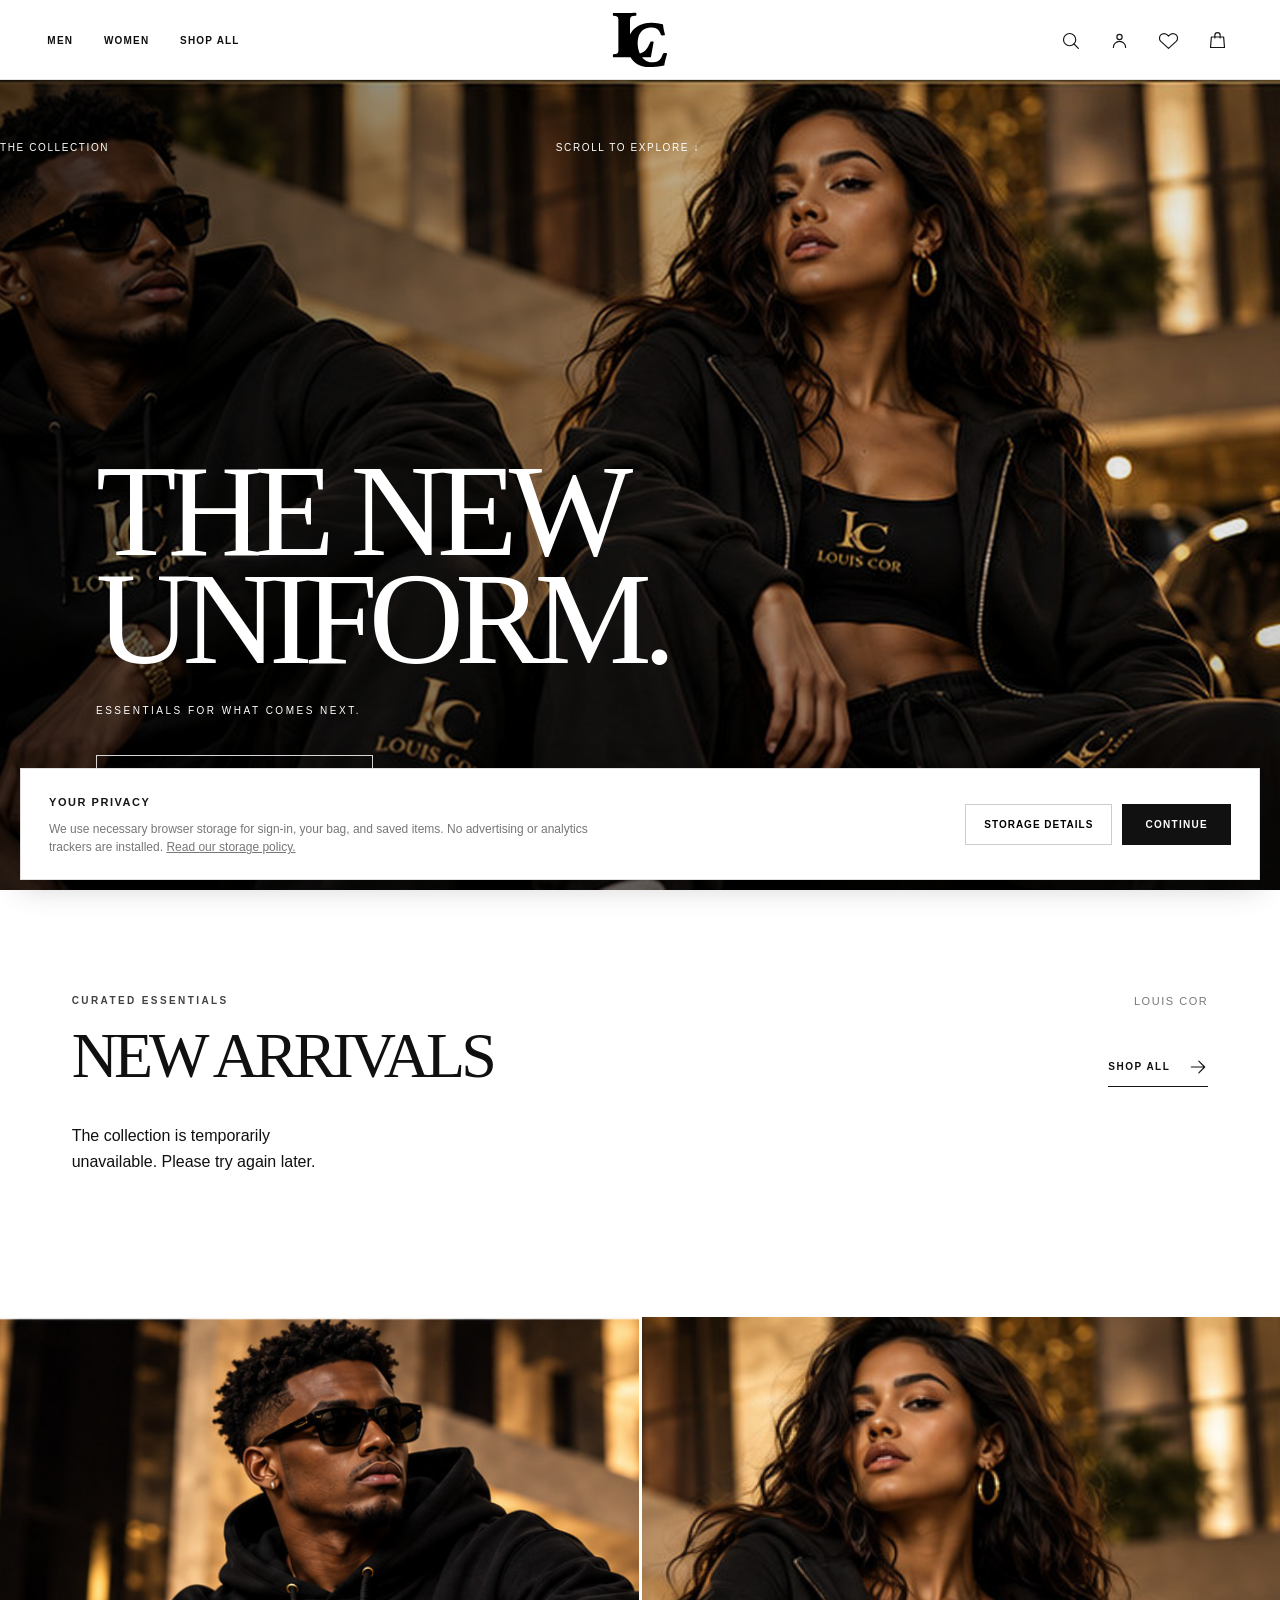
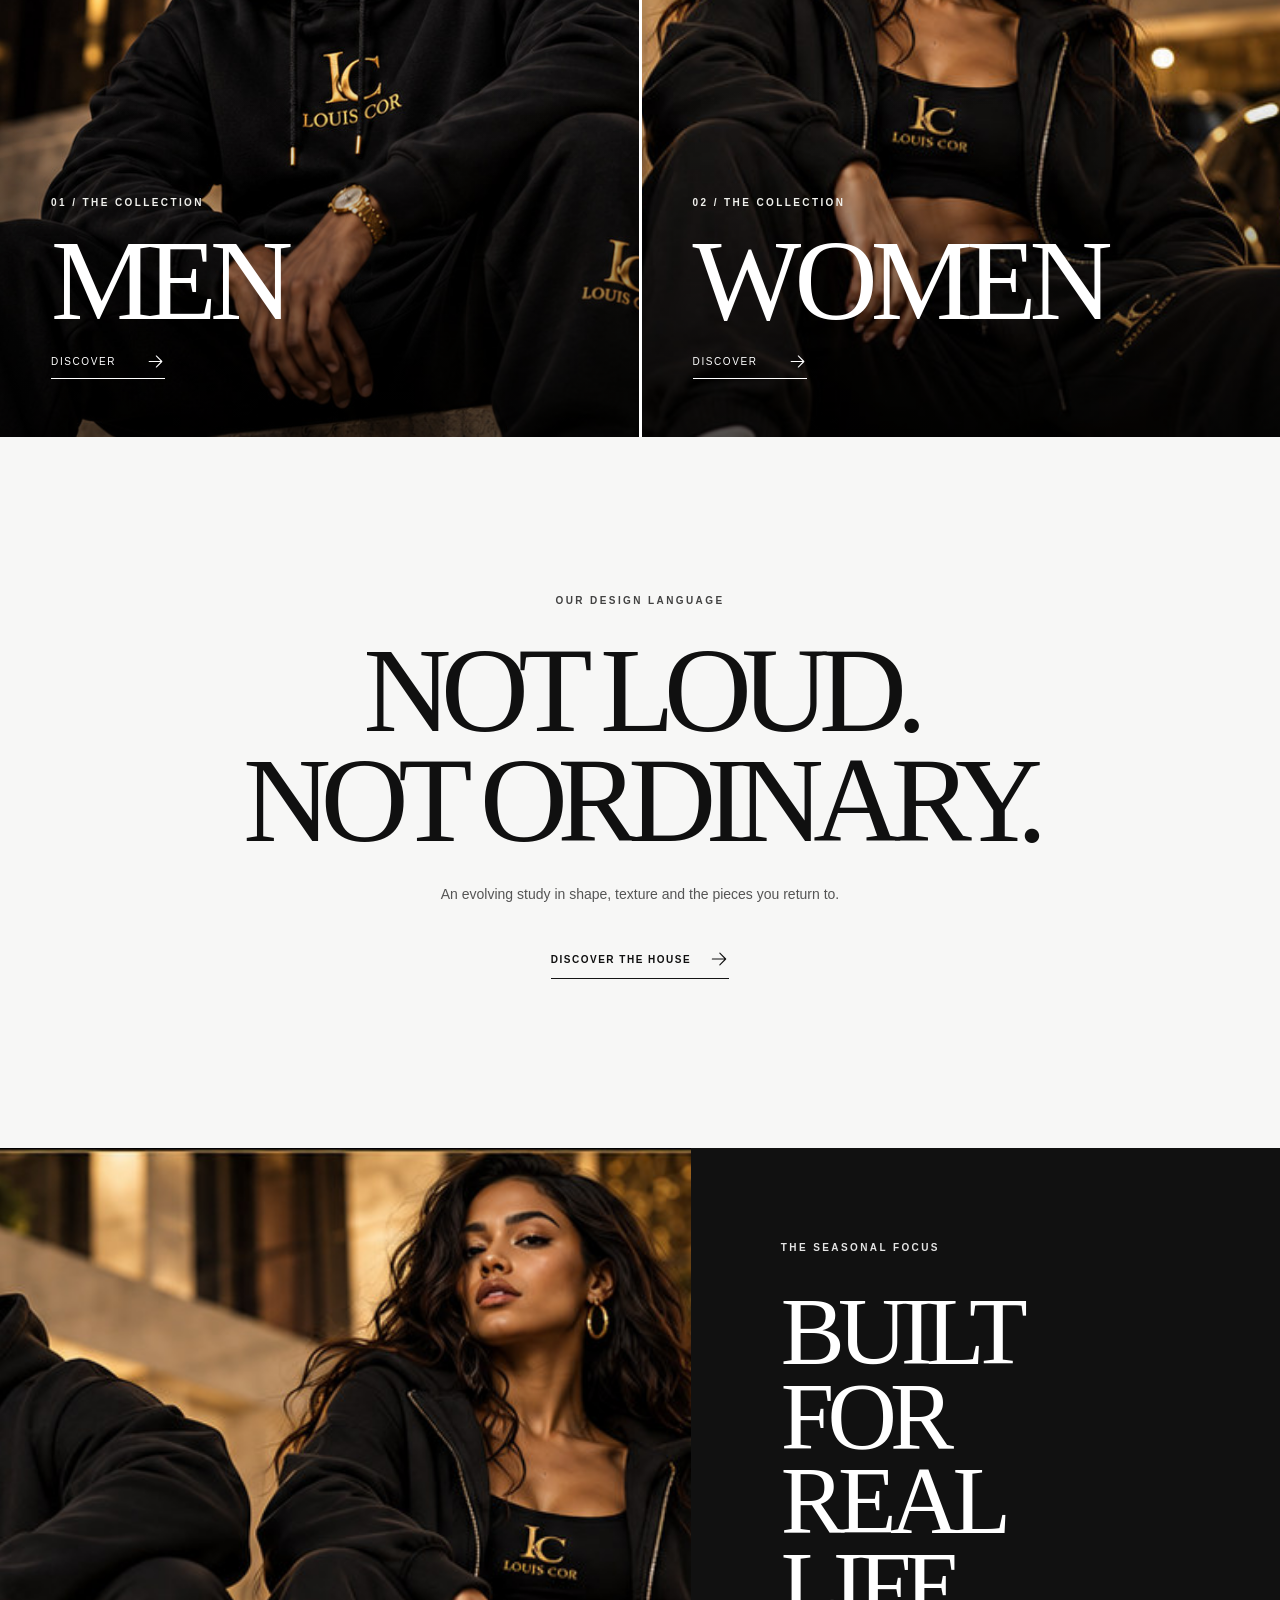
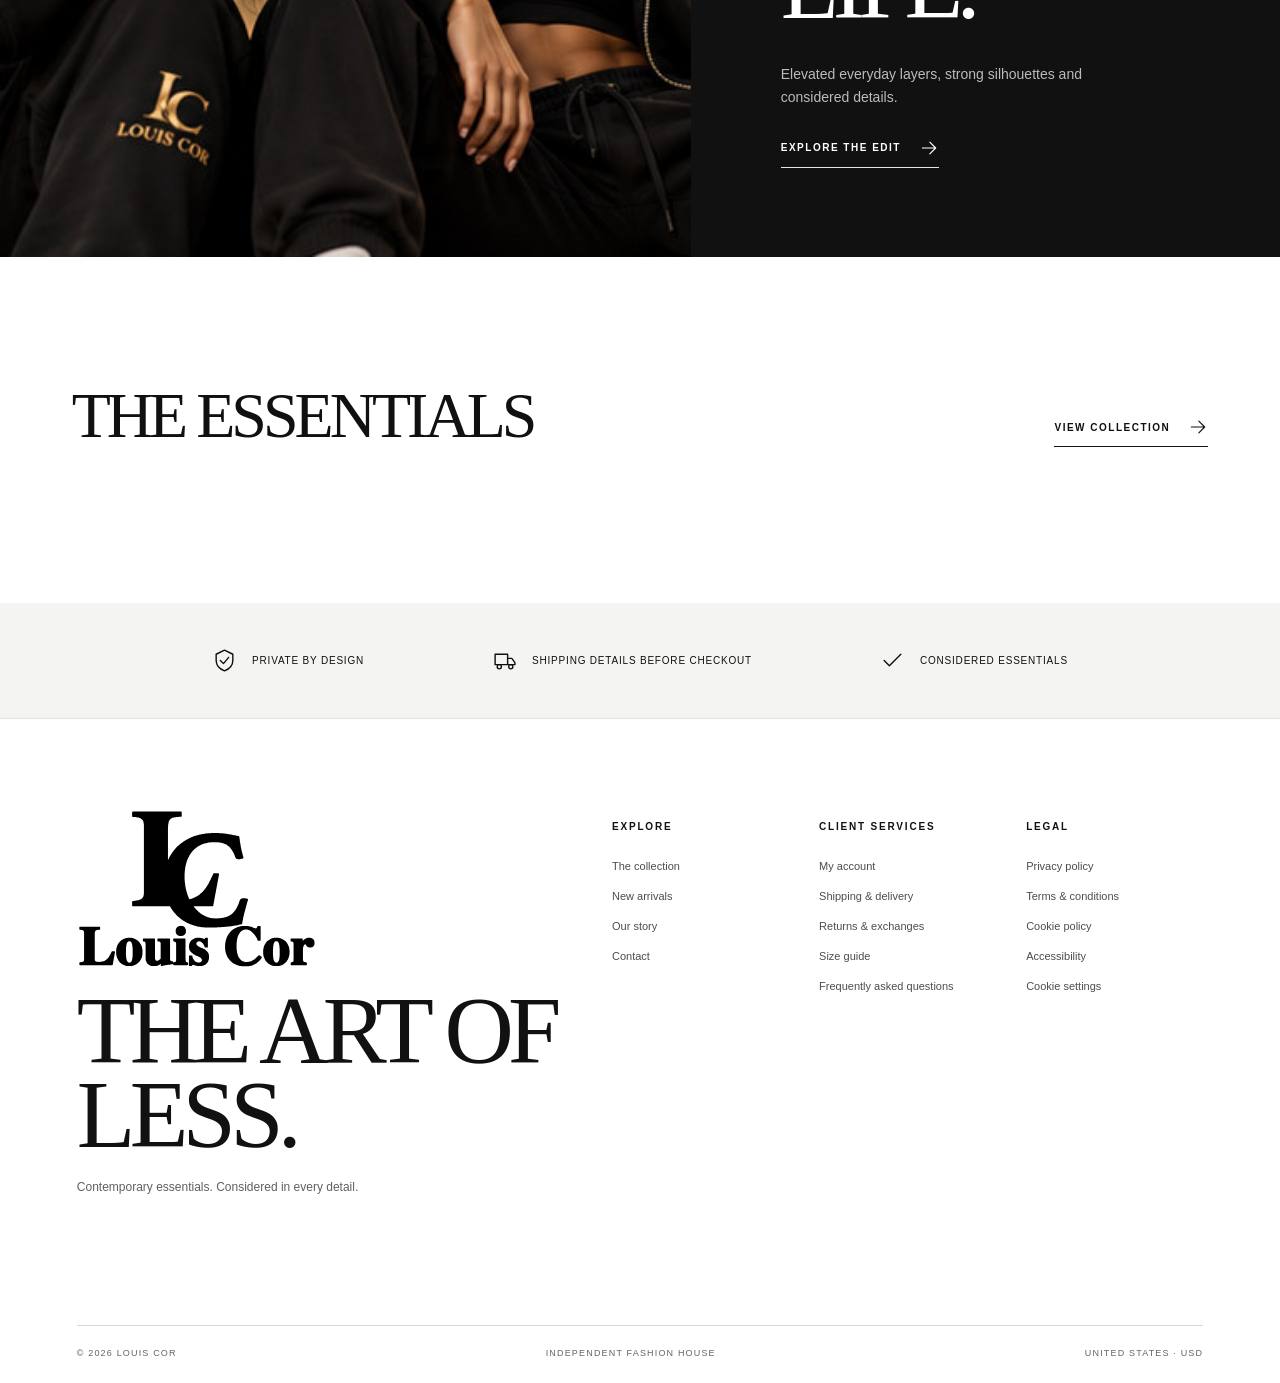
<file: index.html>
<!doctype html><html lang="en"><head><meta charset="utf-8"><meta name="viewport" content="width=device-width,initial-scale=1,viewport-fit=cover"><meta name="theme-color" content="#0c0c0c"><meta name="description" content="LOUIS COR — Contemporary essentials."><meta name="referrer" content="strict-origin-when-cross-origin"><meta property="og:title" content="LOUIS COR | Clothing"><title>LOUIS COR | Clothing</title><link rel="icon" type="image/svg+xml" href="assets/lc-favicon.svg?v=lcsolid20261014"><link rel="preload" href="assets/hero-poster.jpg" as="image" media="(min-width:701px)"><link rel="preload" href="assets/lc-atelier-hero-mobile-poster.jpg" as="image" media="(max-width:700px)"><link rel="stylesheet" href="styles.css?v=outlinelc1"><link rel="stylesheet" href="account.css?v=20261011d"></head><body><div id="app"></div><script src="vendor/react.min.js"></script><script src="vendor/react-dom.min.js"></script><script src="config.js?v=20261011d"></script><script src="live-client.js?v=20261012variants1"></script><script src="policy.js?v=20261011d"></script><script src="store-runtime.js?v=20261011d"></script><script src="customer-auth.js?v=20261011p3"></script><script src="account-page.js?v=20261011p3"></script><script src="checkout-client.js?v=20261011p3"></script><script src="app.js?v=lcsolid20261014"></script></body></html>
</file>
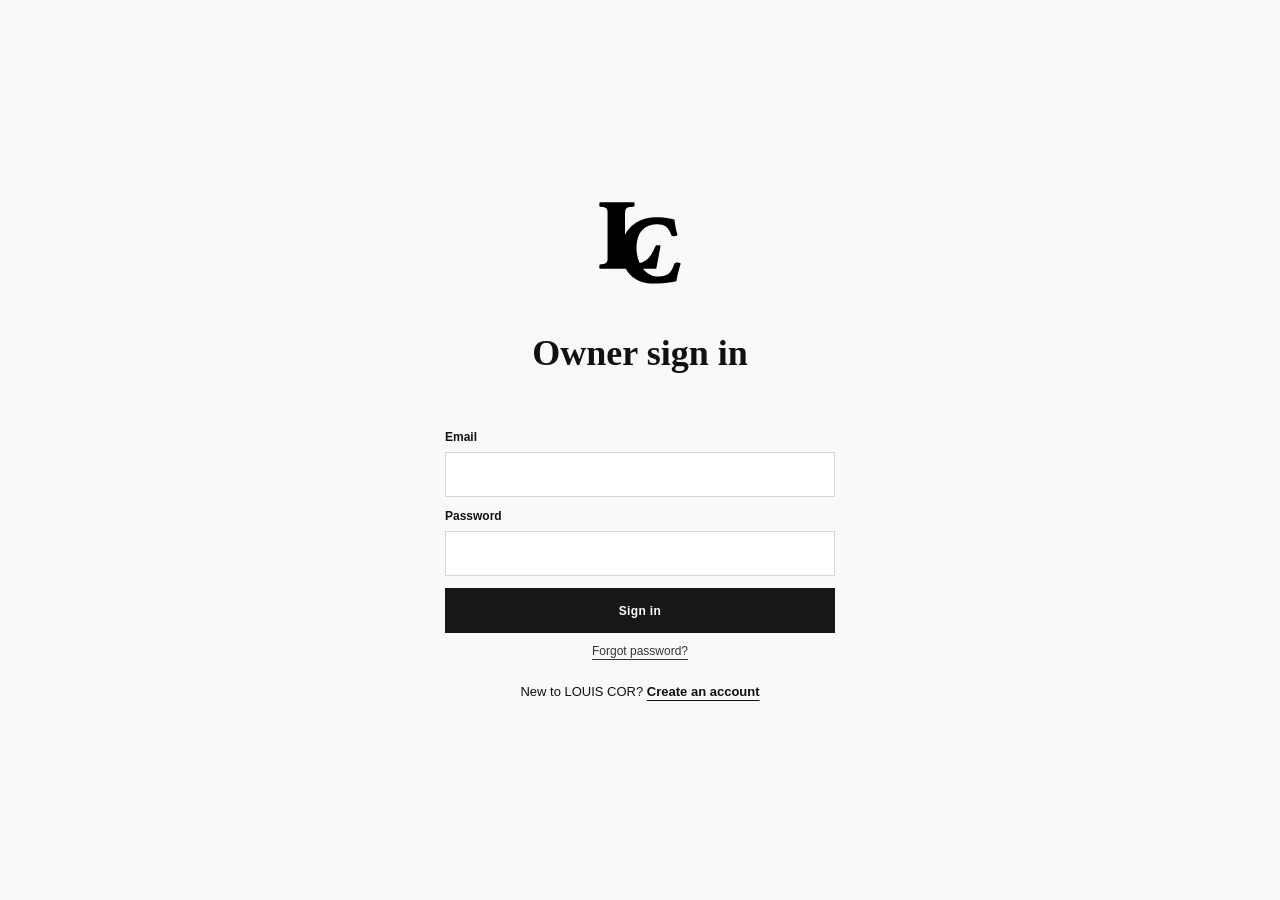
<file: admin.html>
<!doctype html><html lang="en"><head><meta charset="utf-8"><meta name="viewport" content="width=device-width,initial-scale=1,viewport-fit=cover"><meta name="robots" content="noindex,nofollow"><meta name="referrer" content="strict-origin-when-cross-origin"><title>LOUIS COR — Owner</title><link rel="icon" href="assets/lc-favicon.svg?v=lcsolid20261014"><link rel="stylesheet" href="admin.css?v=outlinelc1"></head><body><div id="admin-root"></div><script src="vendor/react.min.js"></script><script src="vendor/react-dom.min.js"></script><script src="config.js?v=20261011d"></script><script src="live-client.js?v=20261012variants1"></script><script src="admin.js?v=lcsolid20261014"></script></body></html>
</file>
<file: styles.css>
:root{--ink:#101010;--black:#0b0b0b;--white:#fff;--paper:#f6f5f3;--grey:#777;--line:#dad9d6;--ivory:#e8dcca;--serif:"Bodoni MT",Didot,"Times New Roman",Georgia,serif;--sans:"Helvetica Neue",Helvetica,Arial,sans-serif}*{box-sizing:border-box}html{scroll-behavior:smooth}body{margin:0;background:#fff;color:var(--ink);font-family:var(--sans);-webkit-font-smoothing:antialiased}button,input,select,textarea{font:inherit}button{cursor:pointer}a{color:inherit;text-decoration:none}img,video{display:block;max-width:100%}img{object-fit:cover}button:focus-visible,a:focus-visible,input:focus-visible,select:focus-visible,summary:focus-visible{outline:2px solid #858585;outline-offset:3px}p{line-height:1.65}::selection{background:#252525;color:white}.eyebrow{font-size:10px;letter-spacing:.24em;font-weight:600;color:#424242}.eyebrow.light{color:#f1f1ed}h1,h2,h3,p{margin-top:0}h1,h2{font-family:var(--serif);font-weight:400}h2{white-space:pre-line}button{border:0}.announcement{height:25px;display:flex;align-items:center;justify-content:center;background:#111;color:#eaeaea;font-size:8px;font-weight:500;letter-spacing:.28em}.site-header{height:80px;position:sticky;top:0;z-index:80;background:rgba(255,255,255,.98);display:grid;grid-template-columns:1fr 116px 1fr;align-items:center;padding:0 clamp(22px,3.7vw,62px);border-bottom:1px solid #e4e4e4}.header-side{display:flex;align-items:center;gap:clamp(13px,1.5vw,22px)}.header-right{justify-content:flex-end}.header-left>.icon-btn{display:none}.desktop-nav{display:flex;gap:clamp(18px,2.4vw,36px);white-space:nowrap}.desktop-nav a{font-size:10px;letter-spacing:.12em;font-weight:600;transition:opacity .2s}.desktop-nav a:hover{opacity:.48}.brand-center{display:flex;justify-content:center;align-items:center;width:100%;height:80px}.lc-logo{height:53px;width:auto;object-fit:contain;filter:brightness(0);transition:transform .2s ease}.brand-center:hover .lc-logo{transform:scale(1.03)}.icon-btn{position:relative;background:transparent;padding:8px 4px;color:#151515;display:inline-flex;justify-content:center;align-items:center;min-height:34px;min-width:30px}.icon-btn:hover{opacity:.55}.bag-count{position:absolute;top:0;right:-4px;background:#131313;color:#fff;border-radius:99px;min-width:15px;height:15px;display:flex;justify-content:center;align-items:center;font-size:9px}.home-hero{height:clamp(630px,calc(100svh - 90px),910px);min-height:570px;position:relative;isolation:isolate;overflow:hidden;background:#101010;color:white}.hero-video{position:absolute;width:100%;height:100%;object-fit:cover;object-position:center;inset:0;z-index:-3;filter:none}.hero-shade{position:absolute;inset:0;z-index:-2;background:linear-gradient(90deg,rgba(0,0,0,.66) 0,rgba(0,0,0,.33) 41%,rgba(0,0,0,.09) 84%),linear-gradient(0deg,rgba(0,0,0,.34),transparent 44%)}.hero-content{position:absolute;left:clamp(28px,7.5vw,130px);bottom:clamp(50px,9vh,125px)}.hero-content h1{font-size:clamp(86px,10.3vw,184px);line-height:.82;white-space:pre-line;letter-spacing:-.066em;margin:26px 0 29px}.hero-content p{letter-spacing:.25em;font-size:10px;margin-bottom:36px}.outline-white-btn{height:54px;border:1px solid rgba(255,255,255,.86);display:inline-flex;align-items:center;gap:40px;padding:0 22px;font-size:10px;letter-spacing:.13em;font-weight:600;transition:background .25s,color .25s}.outline-white-btn:hover{background:#fff;color:#000}.hero-bottom{display:flex;justify-content:space-between;width:min(700px,65vw);margin-top:62px;font-size:10px;letter-spacing:.16em}.marquee{background:#f5f4f2;height:64px;display:flex;justify-content:space-evenly;align-items:center;gap:30px;font-size:10px;letter-spacing:.22em;overflow:hidden;white-space:nowrap}.marquee span:nth-child(even){font-size:13px}.section-wrap{max-width:1610px;padding-left:clamp(24px,5.6vw,100px);padding-right:clamp(24px,5.6vw,100px);margin:auto}.arrivals{padding-top:105px;padding-bottom:125px}.section-kicker{display:flex;justify-content:space-between;color:#777;font-size:11px;letter-spacing:.14em}.section-title-row{display:flex;align-items:end;justify-content:space-between;gap:20px;margin:19px 0 36px}.section-title-row h2{font-size:clamp(43px,5vw,83px);line-height:.95;letter-spacing:-.062em;margin:0}.arrow-link{display:inline-flex;gap:18px;align-items:center;font-size:10px;letter-spacing:.15em;font-weight:600;white-space:nowrap;padding-bottom:9px;border-bottom:1px solid #141414;transition:gap .25s}.arrow-link:hover{gap:26px}.products-grid{display:grid;grid-template-columns:repeat(4,minmax(0,1fr));gap:30px 20px}.product-card{min-width:0;animation:appear .5s ease both}.product-image-wrap{position:relative;width:100%;aspect-ratio:3/3.9;background:#efeeec;overflow:hidden}.product-photo-button{width:100%;height:100%;display:block;padding:0;background:transparent;overflow:hidden}.product-photo{width:100%;height:100%;object-fit:cover;filter:none;transform:scale(1.002);transition:transform .55s cubic-bezier(.2,.7,.2,1)}.product-photo-button:hover .product-photo{transform:scale(1.07);filter:none}.product-sticker{position:absolute;pointer-events:none;left:13px;top:17px;font-size:8px;letter-spacing:.16em;background:rgba(255,255,255,.82);padding:7px 9px}.heart-button{position:absolute;right:13px;top:12px;background:rgba(255,255,255,.8);width:32px;height:32px;border-radius:50%;display:flex;align-items:center;justify-content:center}.heart-button.is-saved svg{fill:#101010}.product-meta{display:flex;text-align:left;align-items:baseline;justify-content:space-between;width:100%;background:transparent;margin-top:15px;padding:0;gap:8px;font-size:13px}.product-title{font-weight:550}.product-meta>span:last-child{font-size:12px;white-space:nowrap}.product-lower{display:flex;align-items:center;justify-content:space-between;font-size:10px;color:#888;margin-top:10px}.swatches{display:flex;gap:5px}.swatch{height:10px;width:10px;border-radius:50%;border:1px solid #c9c9c9}.swatch-black{background:#191919}.swatch-white{background:white}.swatch-stone{background:#bbb9ae}.swatch-grey{background:#848484}.swatch-charcoal{background:#414141}.swatch-cream{background:#f0e9dd}.quick-shop{margin-top:16px;padding:0;background:transparent;display:flex;align-items:center;gap:15px;font-weight:600;font-size:9px;letter-spacing:.15em;border-bottom:1px solid #333;padding-bottom:5px}.editorial-grid{display:grid;grid-template-columns:1fr 1fr;gap:3px}.editorial-panel{position:relative;display:block;height:min(66vw,720px);overflow:hidden;background:#222;color:white}.editorial-panel:after{content:"";position:absolute;inset:0;background:linear-gradient(0deg,rgba(0,0,0,.64) 0%,transparent 50%);pointer-events:none}.editorial-panel img{height:100%;width:100%;object-fit:cover;filter:none;transition:transform .8s ease}.editorial-panel:hover img{filter:none;transform:scale(1.035)}.panel-men img{object-position:50% 35%}.panel-women img{object-position:50% 42%}.editorial-panel>div{position:absolute;z-index:2;left:8%;right:8%;bottom:8%}.editorial-panel h2{font-size:clamp(77px,9vw,160px);line-height:1;letter-spacing:-.06em;margin:13px 0}.edge-link{display:inline-flex;align-items:center;gap:30px;font-size:10px;letter-spacing:.16em;border-bottom:1px solid white;padding-bottom:7px}.statement-section{text-align:center;padding:clamp(90px,12vw,190px) 20px;background:#f7f7f6}.statement-section h2{font-size:clamp(62px,9.5vw,164px);letter-spacing:-.085em;line-height:.9;margin:28px auto;white-space:pre-line}.statement-section p{max-width:520px;margin:0 auto 28px;color:#555;font-size:14px}.statement-section .arrow-link{margin:15px auto}.feature-editorial{display:grid;grid-template-columns:54% 46%;min-height:675px;background:#111;color:#fff}.feature-editorial-image{overflow:hidden}.feature-editorial-image img{width:100%;height:100%;filter:none;object-fit:cover;transition:transform 1s ease}.feature-editorial:hover img{transform:scale(1.035)}.feature-editorial-copy{align-self:center;padding:clamp(40px,7vw,130px)}.feature-editorial-copy .eyebrow{color:#e5e5e5}.feature-editorial-copy h2{font-size:clamp(68px,7.5vw,125px);line-height:.88;letter-spacing:-.07em;white-space:pre-line;margin:35px 0}.feature-editorial-copy p{max-width:320px;color:#bbb;font-size:14px;margin-bottom:28px}.feature-editorial-copy .arrow-link{border-color:#e5e5e5}.home-bottom-products{padding-top:110px;padding-bottom:120px}.assurance{display:flex;justify-content:center;gap:clamp(15px,10vw,160px);background:#f4f4f3;padding:45px 25px}.assurance>div{display:flex;align-items:center;gap:15px;font-size:10px;letter-spacing:.08em}.site-footer{background:#101010;color:#fff;padding:90px clamp(30px,6vw,100px) 25px}.footer-top{display:grid;grid-template-columns:1.1fr 1.3fr;gap:35px;max-width:1480px;margin:auto;padding-bottom:115px}.footer-top h2{white-space:pre-line;font-size:clamp(64px,7.5vw,130px);line-height:.88;letter-spacing:-.06em;margin:20px 0}.footer-top p{color:#aaa;font-size:12px}.footer-links{display:grid;grid-template-columns:repeat(3,1fr);gap:30px;padding-top:12px}.footer-links>div{display:flex;flex-direction:column;align-items:start;gap:18px}.footer-links strong{font-size:10px;letter-spacing:.18em;margin-bottom:10px;font-weight:600}.footer-links a,.footer-links button{font-size:11px;color:#b1b1b1;text-align:left;background:transparent;padding:0}.footer-links a:hover,.footer-links button:hover{color:#fff}.footer-bottom{max-width:1480px;margin:auto;border-top:1px solid #353535;padding-top:22px;display:flex;justify-content:space-between;gap:18px;color:#a1a1a1;font-size:9px;letter-spacing:.13em}.page-heading{padding:92px 25px 78px;text-align:center;border-bottom:1px solid #e7e7e7}.page-heading h1,.simple-page>h1,.legal-page>h1{font-size:clamp(74px,9vw,150px);letter-spacing:-.07em;line-height:.95;margin:22px 0}.page-heading p{font-size:13px;color:#777}.collection-toolbar{display:flex;justify-content:space-between;align-items:center;padding:19px clamp(24px,5.6vw,100px);gap:22px;border-bottom:1px solid #eee}.cat-tabs{display:flex;overflow-x:auto;gap:24px;scrollbar-width:none}.cat-tabs::-webkit-scrollbar{display:none}.cat-tab{background:transparent;padding:12px 0;font-size:10px;letter-spacing:.12em;white-space:nowrap;border-bottom:1px solid transparent}.cat-tab.active{border-bottom-color:#161616}.filters-right{display:flex;gap:20px;align-items:center;white-space:nowrap}.product-count,.sort-label{font-size:9px;letter-spacing:.12em;color:#777}.sort-label select{border:0;background:transparent;color:#222;max-width:140px;cursor:pointer;font-size:11px;outline:none}.shop-products{padding-top:38px;padding-bottom:120px}.shop-end{text-align:center;letter-spacing:.22em;color:#999;font-size:9px;padding-bottom:75px}.empty-state{padding:50px;font-size:14px}.breadcrumbs{padding:25px clamp(24px,5.6vw,100px);font-size:9px;letter-spacing:.12em;color:#777}.breadcrumbs a:hover{text-decoration:underline}.product-layout{display:grid;grid-template-columns:55% 45%;padding:0 clamp(24px,5.6vw,100px);max-width:1620px;margin:0 auto;gap:clamp(30px,6vw,100px)}.gallery{min-width:0}.main-product-image{background:#ecebe9;width:100%;aspect-ratio:3.4/3.7;overflow:hidden}.main-product-image img{width:100%;height:100%;object-fit:cover;filter:none}.main-product-image .gallery-model{object-position:center top}.thumbnails{display:grid;grid-template-columns:repeat(5,1fr);gap:6px;margin-top:8px}.thumbnails button{padding:0;background:#eee;aspect-ratio:1/1;overflow:hidden;opacity:.67;border:1px solid transparent}.thumbnails button.selected{opacity:1;border-color:#111}.thumbnails img{width:100%;height:100%;object-fit:cover;filter:none}.product-info{padding-top:55px;max-width:580px}.product-info>h1{font-size:clamp(67px,6vw,108px);letter-spacing:-.073em;line-height:.9;margin:24px 0}.price-line{display:flex;justify-content:space-between;border-bottom:1px solid #ddd;padding:10px 0 28px}.price-line strong{font-size:21px;font-weight:400}.price-line span{font-size:10px;letter-spacing:.15em;color:#777}.product-description{font-size:13px;color:#777;line-height:1.7;padding:25px 0}.option-block{margin-top:12px;margin-bottom:31px}.option-top{display:flex;justify-content:space-between;margin-bottom:18px;font-size:10px;letter-spacing:.14em}.option-top span,.option-top a{font-size:10px;font-weight:400}.option-top a{text-decoration:underline}.color-options{display:flex;gap:12px}.color-select{height:25px;width:25px;border-radius:50%;border:2px solid #e5e5e5;outline:1px solid transparent;outline-offset:4px}.color-select.selected{outline-color:#333}.size-options{display:grid;grid-template-columns:repeat(5,1fr);gap:9px}.size-options button{height:47px;background:white;border:1px solid #ddd;font-size:11px}.size-options button.selected,.size-options button:hover{background:#131313;color:#fff;border-color:#131313}.add-to-bag{background:#0c0c0c;color:white;width:100%;padding:19px 24px;display:flex;justify-content:space-between;align-items:center;letter-spacing:.16em;font-size:11px;transition:background .2s}.add-to-bag:hover{background:#353535}.save-detail{display:flex;gap:11px;align-items:center;background:transparent;margin:20px 0 35px;font-size:10px;letter-spacing:.1em;padding:0}.detail-accordions details,.faq-list details{border-top:1px solid #ddd}.detail-accordions summary,.faq-list summary{list-style:none;cursor:pointer;padding:22px 0;font-size:11px;letter-spacing:.14em;font-weight:600;display:flex;justify-content:space-between}.detail-accordions summary::-webkit-details-marker,.faq-list summary::-webkit-details-marker{display:none}.detail-accordions summary:after,.faq-list summary:after{content:'+';font-size:18px;font-weight:300}.detail-accordions details[open] summary:after,.faq-list details[open] summary:after{content:'−'}.detail-accordions details:last-child,.faq-list details:last-child{border-bottom:1px solid #ddd}.detail-accordions details p,.faq-list details p{font-size:13px;color:#666;margin-bottom:22px}.related-products{padding-top:130px;padding-bottom:130px}.simple-page,.legal-page{min-height:62vh;padding-top:100px;padding-bottom:135px}.simple-page .lead,.legal-page .lead{font-size:clamp(16px,2vw,23px);max-width:780px;color:#666}.simple-page .info-panels{display:grid;grid-template-columns:1fr 1fr;gap:45px;margin:80px 0}.info-panels h3{font-size:12px;letter-spacing:.15em}.info-panels p{max-width:400px;color:#666;font-size:14px}.faq-list{margin-top:60px;max-width:900px}.about-hero{height:73vh;min-height:590px;position:relative;background:#111;color:white;overflow:hidden}.about-hero>img{width:100%;height:100%;filter:none;object-fit:cover}.about-hero:after{content:"";position:absolute;inset:0;background:linear-gradient(0deg,rgba(0,0,0,.65),transparent 75%)}.about-hero>div{position:absolute;bottom:8%;left:8%;z-index:2}.about-hero h1{font-size:clamp(83px,10vw,180px);white-space:pre-line;line-height:.85;letter-spacing:-.075em;margin:25px 0}.legal-page{max-width:1110px}.legal-page>h1{font-size:clamp(65px,7.4vw,110px)}.legal-note{border:1px solid #d5d5d5;padding:14px 18px;margin:0 0 33px;font-size:10px;letter-spacing:.09em;background:#f7f7f7}.legal-section{padding:32px 0;border-bottom:1px solid #ddd}.legal-section h2{font:600 13px var(--sans);letter-spacing:.13em;text-transform:uppercase}.legal-section p{font-size:14px;color:#555;max-width:800px}.legal-end{margin-top:55px;font-size:12px;color:#777}.size-table-wrap{overflow-x:auto;margin:50px 0}.size-table{width:100%;border-collapse:collapse;min-width:620px}.size-table th,.size-table td{text-align:left;font-size:12px;padding:18px;border-bottom:1px solid #ddd}.empty-content{padding-top:55px}.empty-content p{margin-bottom:36px;color:#777}.backdrop{position:fixed;inset:0;background:rgba(0,0,0,.52);z-index:105;animation:fade .22s}.mobile-nav,.cart-drawer{position:fixed;right:0;top:0;height:100dvh;width:min(100vw,460px);background:white;z-index:110;transform:translateX(102%);transition:transform .35s cubic-bezier(.25,.8,.25,1);display:flex;flex-direction:column}.mobile-nav.open,.cart-drawer.open{transform:translateX(0)}.mobile-nav{width:min(420px,100vw);padding:0 35px 35px;overflow:auto}.drawer-top{display:flex;justify-content:space-between;align-items:center;min-height:86px;flex-shrink:0;border-bottom:1px solid #dedede;font-size:11px;letter-spacing:.16em;font-weight:600}.drawer-top span{color:#777}.mobile-nav-item{display:flex;justify-content:space-between;padding:19px 0;border-bottom:1px solid #e8e8e8;font-family:var(--serif);font-size:32px;letter-spacing:-.035em}.mobile-nav-foot{display:flex;gap:25px;font-size:10px;letter-spacing:.12em;margin-top:48px}.cart-drawer{padding:0 31px 29px}.cart-contents{overflow:auto;flex:1;padding-top:15px;min-height:0}.cart-line{display:grid;grid-template-columns:94px minmax(0,1fr);gap:16px;padding:24px 0;border-bottom:1px solid #ddd}.cart-line>img{width:94px;height:120px;object-fit:cover;filter:none;background:#f1f1f1}.cart-line-details{display:flex;flex-direction:column;gap:9px}.cart-title-row{display:flex;justify-content:space-between;gap:8px}.cart-title-row strong{font-size:13px}.cart-title-row button{background:transparent;align-self:start;padding:0}.cart-line-details>span{font-size:11px;color:#666}.quantity-control{display:flex;align-items:center;width:max-content;border:1px solid #ddd;margin-top:5px}.quantity-control button{height:32px;width:35px;background:white}.quantity-control span{font-size:11px;min-width:25px;text-align:center}.cart-summary{border-top:1px solid #ddd;padding-top:22px;margin-top:auto}.subtotal{display:flex;justify-content:space-between;font-size:12px;font-weight:600;letter-spacing:.1em}.subtotal strong{font-weight:500;font-size:18px}.cart-summary p{font-size:11px;color:#777;margin:15px 0 22px}.cart-summary small{display:block;font-size:9px;letter-spacing:.1em;color:#888;text-align:center;margin:12px}.solid-button{background:#111;color:white;padding:15px 23px;letter-spacing:.13em;font-size:10px;font-weight:600;white-space:nowrap;transition:background .2s}.solid-button:hover{background:#3b3b3b}.checkout-button{width:100%;height:51px;display:flex;justify-content:space-between;align-items:center}.cart-empty{text-align:center;padding:90px 12px}.cart-empty svg{margin:auto}.cart-empty h3{font:400 31px var(--serif);margin:19px 0 12px}.cart-empty p{color:#777;font-size:13px;margin-bottom:32px}.search-overlay{position:fixed;inset:0;background:rgba(255,255,255,.99);z-index:120;overflow:auto}.search-inner{max-width:900px;margin:0 auto;padding:45px clamp(25px,5vw,55px) 90px}.search-head{display:flex;justify-content:space-between;align-items:center}.search-input-row{display:flex;gap:18px;align-items:center;padding:26px 0 18px;border-bottom:1px solid #111;margin:40px 0 48px}.search-input-row input{border:0;outline:0;flex:1;min-width:0;font:400 clamp(24px,4vw,43px) var(--serif);color:#111;background:transparent}.search-results{margin-top:25px}.search-results>button{width:100%;background:transparent;display:grid;grid-template-columns:78px 1fr auto 24px;align-items:center;gap:20px;border-bottom:1px solid #eee;padding:15px 0;text-align:left;font-size:13px}.search-results img{width:78px;height:87px;object-fit:cover;filter:none}.search-results>button span:nth-child(3){font-size:12px;color:#666}.cookie-banner{position:fixed;bottom:20px;left:20px;right:20px;z-index:100;max-width:1320px;margin:auto;background:white;color:#161616;box-shadow:0 6px 30px #0003;border:1px solid #e0e0e0;padding:23px 28px;display:flex;align-items:center;justify-content:space-between;gap:30px}.cookie-copy{max-width:575px}.cookie-copy strong{font-size:11px;letter-spacing:.14em}.cookie-copy p{font-size:12px;line-height:1.5;margin:10px 0 0;color:#777}.cookie-copy a{text-decoration:underline}.cookie-actions{display:flex;gap:10px;flex-wrap:wrap}.line-button{background:white;border:1px solid #ccc;padding:14px 18px;font-size:10px;font-weight:600;letter-spacing:.1em;white-space:nowrap}.line-button:hover{background:#f3f3f3}.modal-screen{position:fixed;inset:0;z-index:140;background:#0009;display:flex;align-items:center;justify-content:center;padding:18px}.prefs-modal{background:white;width:min(550px,100%);max-height:90dvh;overflow:auto;padding:30px}.modal-head{display:flex;justify-content:space-between;align-items:center;gap:20px}.modal-head h2{font:400 34px var(--serif);letter-spacing:-.035em;margin:0}.prefs-modal>p{color:#777;font-size:12px;margin:22px 0}.cookie-choice{border-top:1px solid #e0e0e0;padding:18px 0;display:flex;justify-content:space-between;align-items:center;gap:20px}.cookie-choice span{display:flex;flex-direction:column;gap:5px}.cookie-choice strong{font-size:11px;letter-spacing:.09em}.cookie-choice small{font-size:11px;color:#777}.cookie-choice input{accent-color:#111;width:17px;height:17px}.prefs-actions{display:flex;justify-content:flex-end;gap:10px;margin-top:19px;flex-wrap:wrap}.account-modal>.solid-button{margin-top:16px}.toast{position:fixed;bottom:28px;left:50%;transform:translateX(-50%);z-index:150;background:#101010;color:#fff;padding:15px 26px;font-size:11px;letter-spacing:.02em;text-align:center;max-width:95vw;box-shadow:0 4px 20px #0003}@keyframes appear{from{opacity:0;transform:translateY(8px)}to{opacity:1;transform:translateY(0)}}@keyframes fade{from{opacity:0}to{opacity:1}}
@media(max-width:1100px){.site-header{grid-template-columns:1fr 80px 1fr;height:71px;padding:0 30px}.brand-center{height:71px}.header-left>.icon-btn{display:flex}.desktop-nav{display:none}.lc-logo{height:47px}.header-side{gap:14px}.feature-editorial{min-height:560px}.feature-editorial-copy{padding:40px}.footer-top{grid-template-columns:1fr}.footer-links{max-width:880px}.products-grid{gap:25px 15px}.product-layout{gap:35px}.product-info>h1{font-size:65px}}
@media(max-width:700px){.announcement{height:24px;font-size:7px;letter-spacing:.16em}.site-header{height:65px;grid-template-columns:1fr 68px 1fr;padding:0 18px}.brand-center{height:65px}.lc-logo{height:43px}.header-side{gap:11px}.icon-btn{padding:5px 0;min-width:26px}.desktop-only{display:none}.home-hero{height:clamp(620px,79svh,790px);min-height:600px}.hero-video{object-position:60% center;filter:none}.hero-shade{background:linear-gradient(0deg,rgba(0,0,0,.76),rgba(0,0,0,.10) 76%),linear-gradient(90deg,rgba(0,0,0,.09),transparent)}.hero-content{bottom:35px;left:24px;right:24px}.hero-content h1{font-size:clamp(69px,17vw,122px);line-height:.87;margin:20px 0 21px}.hero-content p{font-size:9px;letter-spacing:.16em;margin-bottom:24px}.outline-white-btn{height:48px;width:100%;justify-content:space-between;max-width:360px}.hero-bottom{width:100%;margin-top:37px;font-size:9px}.marquee{height:52px;gap:25px;font-size:9px;justify-content:space-around}.marquee span:nth-last-child(-n+2){display:none}.section-wrap{padding-left:17px;padding-right:17px}.arrivals{padding-top:65px;padding-bottom:74px}.section-kicker{font-size:9px}.section-title-row{align-items:end;margin:15px 0 25px}.section-title-row h2{font-size:clamp(39px,11vw,65px)}.arrow-link{font-size:9px;gap:8px}.arrow-link svg{width:15px}.products-grid{grid-template-columns:repeat(2,minmax(0,1fr));gap:32px 10px}.product-image-wrap{aspect-ratio:3/4}.product-meta{font-size:12px;gap:4px;margin-top:10px}.product-meta>span:last-child{font-size:11px}.product-lower{font-size:9px;margin-top:6px}.product-sticker{top:8px;left:8px;font-size:7px;padding:5px}.heart-button{top:8px;right:7px;width:28px;height:28px}.heart-button svg{height:17px;width:17px}.quick-shop{margin-top:11px;font-size:8px}.editorial-grid{grid-template-columns:1fr;gap:2px}.editorial-panel{height:70vh;min-height:425px;max-height:650px}.editorial-panel h2{font-size:clamp(80px,16vw,130px)}.statement-section{padding:98px 16px}.statement-section h2{font-size:clamp(60px,12.8vw,96px);margin:22px 0}.statement-section p{font-size:12px}.feature-editorial{grid-template-columns:1fr}.feature-editorial-image{height:390px}.feature-editorial-copy{padding:64px 24px 76px}.feature-editorial-copy h2{font-size:clamp(71px,14vw,118px)}.home-bottom-products{padding-top:66px;padding-bottom:85px}.assurance{display:grid;gap:22px;justify-content:start;padding:38px 26px}.assurance>div{font-size:9px}.site-footer{padding:67px 22px 24px}.footer-top{gap:60px;padding-bottom:66px}.footer-top h2{font-size:73px}.footer-links{grid-template-columns:repeat(2,1fr);gap:45px 16px}.footer-bottom{flex-wrap:wrap;line-height:2;font-size:8px}.page-heading{padding:70px 15px 50px}.page-heading h1{font-size:clamp(65px,13.2vw,92px)}.collection-toolbar{padding:15px 17px;display:block}.cat-tabs{gap:19px}.cat-tab{font-size:9px}.filters-right{justify-content:space-between;margin-top:13px}.shop-products{padding-top:22px;padding-bottom:75px}.shop-end{padding-bottom:50px}.breadcrumbs{padding:18px 17px;font-size:8px}.product-layout{display:block;padding:0}.main-product-image{height:auto;aspect-ratio:1/1.08}.thumbnails{padding:0 9px;gap:5px}.product-info{padding:45px 18px 20px;max-width:none}.product-info>h1{font-size:clamp(62px,13vw,90px)}.price-line{padding-bottom:23px}.product-description{padding:23px 0}.option-block{margin:10px 0 29px}.size-options{gap:6px}.size-options button{height:48px}.related-products{padding-top:52px;padding-bottom:75px}.simple-page,.legal-page{padding-top:70px;padding-bottom:100px}.simple-page>h1,.legal-page>h1{font-size:clamp(61px,12vw,85px)}.simple-page .info-panels{grid-template-columns:1fr;gap:15px;margin:45px 0}.about-hero{height:66vh;min-height:490px}.about-hero h1{font-size:clamp(63px,13vw,110px)}.legal-page .lead{font-size:17px}.legal-section{padding:26px 0}.cart-drawer,.mobile-nav{width:100vw}.cookie-banner{bottom:10px;left:10px;right:10px;padding:17px 17px;display:block}.cookie-copy strong{font-size:10px}.cookie-copy p{font-size:11px}.cookie-actions{margin-top:14px;gap:6px}.cookie-actions .line-button,.cookie-actions .solid-button{padding:12px 9px;font-size:8px;flex:1}.modal-head h2{font-size:28px}.prefs-modal{padding:23px}.search-results>button{grid-template-columns:59px 1fr auto 20px;gap:10px;font-size:12px}.search-results img{height:70px;width:59px}.search-results>button span:nth-child(3){font-size:10px}}
@media(max-width:380px){.hero-content h1{font-size:65px}.header-side{gap:5px}.product-meta{font-size:11px}.product-meta>span:last-child{font-size:10px}.footer-top h2{font-size:60px}.cookie-actions .line-button,.cookie-actions .solid-button{font-size:7px}.price-line strong{font-size:17px}}
@media(prefers-reduced-motion:reduce){*,*:before,*:after{animation-duration:.01ms!important;transition-duration:.01ms!important;scroll-behavior:auto!important}.hero-video{display:none}.home-hero{background:linear-gradient(90deg,#0009,#0005),url('assets/hero-poster.jpg') center/cover}}

/* Brand art direction: COLOR editorial imagery, monochrome storefront controls and typography. */


/* Mobile navigation and collection layouts */
@media (max-width: 760px) {
  html, body, #app { max-width: 100%; }
  body { overflow-x: clip; }
  .site-header {
    width: 100%;
    height: 68px;
    grid-template-columns: minmax(0, 1fr) 70px minmax(0, 1fr);
    gap: 4px;
    padding-inline: max(14px, env(safe-area-inset-left)) max(14px, env(safe-area-inset-right));
  }
  .header-left, .header-right { min-width: 0; }
  .header-right { gap: 2px; }
  .site-header .brand-center { height: 68px; }
  .site-header .lc-logo { height: 47px; width: auto; max-width: 70px; }
  .icon-btn { min-width: 40px; min-height: 44px; padding: 10px 7px; }
  .header-left > .icon-btn { margin-left: -6px; }
  .header-right > .icon-btn, .header-right > span { flex: 0 0 auto; }
  .page-heading { padding: 52px 20px 48px; }
  .page-heading h1 { max-width: 100%; overflow-wrap: anywhere; font-size: clamp(56px, 12vw, 82px); margin: 0 auto 18px; }
  .page-heading p { max-width: 33ch; margin: 0 auto; font-size: 14px; line-height: 1.55; }
  .collection-toolbar { padding: 15px 18px 19px; }
  .cat-tabs { gap: 25px; padding-bottom: 6px; }
  .cat-tab { color: #111; font-size: 12px; min-height: 44px; }
  .cat-tab.active { font-weight: 600; }
  .filters-right { gap: 10px; margin-top: 12px; }
  .sort-label select { font-size: 13px; }
  .shop-products { padding-top: 26px; padding-bottom: 62px; }
  .empty-state { padding: 38px 8px 64px; margin: 0; text-align: center; font-size: 14px; }
  .products-grid { grid-template-columns: repeat(2, minmax(0,1fr)); gap: 22px 12px; }
  .product-title { overflow-wrap: anywhere; }
  .site-footer { padding-bottom: max(30px, env(safe-area-inset-bottom)); }
}
@media (max-width: 380px) {
  .site-header { padding-inline: 10px; grid-template-columns: minmax(0,1fr) 58px minmax(0,1fr); }
  .site-header .lc-logo { max-width: 58px; height: 42px; }
  .header-right { gap: 0; }
  .icon-btn { min-width: 36px; padding-inline: 6px; }
  .page-heading h1 { font-size: clamp(47px, 12vw, 60px); }
}

@media (max-width: 760px) {
  .footer-top h2 { font-size: clamp(43px, 12vw, 65px); max-width: 100%; }
  .footer-links { min-width: 0; }
  .footer-links a, .footer-links button { overflow-wrap: anywhere; }
  .footer-bottom { gap: 9px 15px; }
}

/* A product without an uploaded photo uses the brand monogram, not a substitute garment. */
.product-image-wrap img[src*="lc-monogram.svg"],
.main-product-image img[src*="lc-monogram.svg"],
.thumbnails img[src*="lc-monogram.svg"],
.cart-line img[src*="lc-monogram.svg"]{
 object-fit:contain!important;background:#f3f3f3;padding:22%;filter:none!important;
}


/* Mobile viewport stability: off-canvas drawers and long collection headings must not widen the document. */
html { overflow-x: clip; overscroll-behavior-x: none; }
body, #app { max-width: 100%; }
@supports not (overflow: clip) {
  html { overflow-x: hidden; }
}
@media (max-width: 760px) {
  /* Keep the collection action beside the headline without widening the page. */
  .section-title-row { min-width: 0; gap: 10px; }
  .section-title-row > h2 {
    flex: 1 1 0;
    min-width: 0;
    overflow-wrap: anywhere;
    font-size: clamp(34px, 9.25vw, 65px);
  }
  .section-title-row > .arrow-link {
    flex: 0 0 auto;
    gap: 6px;
    max-width: 43%;
  }
  /* Closed navigation drawers must be non-interactive and out of layout. */
  .mobile-nav:not(.open), .cart-drawer:not(.open) {
    visibility: hidden;
    pointer-events: none;
    transform: translate3d(100%, 0, 0);
  }
  .mobile-nav.open, .cart-drawer.open {
    visibility: visible;
    pointer-events: auto;
  }
}

/* Stock and owner-defined swatches: each color/size remains a separate sellable variant. */
.color-options{display:flex;flex-wrap:wrap;gap:12px 15px;align-items:flex-start}
.color-choice{display:flex;flex-direction:column;align-items:center;gap:6px;min-width:58px;max-width:110px;border:0;background:transparent;padding:7px 5px;color:#171717;text-align:center;cursor:pointer}
.color-choice .color-select{display:block;width:32px;height:32px;min-width:32px;border-radius:50%;border:1px solid #bbb;outline:2px solid transparent;outline-offset:3px}
.color-choice.selected .color-select{outline-color:#171717}
.color-choice:focus-visible{outline:2px solid #171717;outline-offset:3px}
.color-choice-label{font-size:11px;line-height:1.3;overflow-wrap:anywhere}
.color-choice-stock{color:#767676;font-size:9px;line-height:1.2}
.color-choice.unavailable .color-select{opacity:.48}
.color-choice.unavailable .color-choice-label{text-decoration:line-through;color:#888}
.size-options button.sold-out,.size-options button:disabled{position:relative;overflow:hidden;color:#888;background:#f6f6f6;border-color:#d7d7d7;cursor:not-allowed;opacity:1}
.size-options button.sold-out::after{content:"";position:absolute;left:14%;top:50%;width:74%;height:1px;transform:rotate(-24deg);background:currentColor;pointer-events:none}
.size-options button.sold-out:hover{color:#888;background:#f6f6f6;border-color:#d7d7d7}
.stock-note{color:#555;font-size:10px;letter-spacing:.09em;min-height:15px;margin:0 0 9px}
.add-to-bag:disabled{background:#777;color:#fff;cursor:not-allowed;opacity:1}
@media(max-width:700px){.color-choice{min-width:62px}.color-choice .color-select{width:36px;height:36px;min-width:36px}.size-options button.sold-out::after{left:10%;width:80%}}

/* Vertical atelier film on phones; preserve the original desktop editorial hero. */
@media (max-width:700px) {
  .home-hero .hero-video { object-position: center center; }
}
@media (max-width:700px) and (prefers-reduced-motion:reduce) {
  .home-hero { background:linear-gradient(0deg,rgba(0,0,0,.76),rgba(0,0,0,.14) 76%),url('assets/lc-atelier-hero-mobile-poster.jpg') center / cover; }
}


/* Client logo: black LC alone, vector paths and no wordmark. */
.site-header .lc-logo{display:block;height:53px;width:auto;max-width:76px;object-fit:contain;filter:none;transform:none}
.brand-center{min-width:0}
/* Placeholders remain legible with a solid black monogram on a light surface. */
.product-image-wrap img[src*="lc-monogram.svg"],
.main-product-image img[src*="lc-monogram.svg"],
.thumbnails img[src*="lc-monogram.svg"],
.cart-line img[src*="lc-monogram.svg"]{background:#f4f4f4;filter:none;object-fit:contain}
@media(max-width:760px){
 .site-header{grid-template-columns:minmax(0,1fr) 68px minmax(0,1fr);height:68px}
 .site-header .brand-center{height:68px}
 .site-header .lc-logo{height:47px;max-width:63px}
}

/* Brand update: trace of the supplied outlined LC artwork, on transparent SVG.
   Keep the header compact and monochrome. No image backgrounds or blurry JPG. */
.brand-center .lc-logo {height:56px;width:56px;max-width:100%;display:block;object-fit:contain;filter:none;}
.lc-footer-signature {width:clamp(150px,20vw,240px);height:auto;max-width:100%;object-fit:contain;filter:none;margin:0 0 18px;}
@media (max-width:1100px) {.brand-center .lc-logo {height:48px;width:48px;}}
@media (max-width:760px) {.site-header .brand-center .lc-logo {height:48px;width:48px;max-width:54px;} .lc-footer-signature{width:164px;margin-bottom:10px;}}

/* Quiet, white editorial footer in the same restrained language as the header. */
.site-footer {background:#fff;color:#111;border-top:1px solid #e3e3e3;}
.site-footer .footer-top p {color:#606060;}
.site-footer .footer-links a,.site-footer .footer-links button {color:#4d4d4d;}
.site-footer .footer-links strong {color:#111;}
.site-footer .footer-bottom {border-top-color:#d8d8d8;color:#646464;}
</file>
<file: account.css>
/* Customer accounts share the storefront's deliberately restrained black-and-white language. */
.customer-account-page {
  min-height: min(76vh, 860px);
  background: #fff;
  color: #151515;
  padding: clamp(54px, 7vw, 110px) clamp(18px, 4vw, 72px) 110px;
}
.customer-auth-page { display: flex; justify-content: center; align-items: flex-start; }
.customer-auth-card { width: min(100%, 475px); }
.customer-eyebrow { letter-spacing: .20em; font-size: 10px; font-weight: 600; margin: 0 0 17px; }
.customer-account-page h1 {
  font-family: inherit; font-size: clamp(34px, 4vw, 51px); font-weight: 450; letter-spacing: -.047em;
  line-height: 1.04; margin: 0 0 20px;
}
.customer-account-page h2 { font-size: clamp(19px, 2vw, 24px); font-weight: 500; letter-spacing: -.03em; margin: 0 0 26px; }
.customer-account-page h3 { font-size: 15px; font-weight: 600; margin: 22px 0 18px; }
.customer-muted { font-size: 13px; line-height: 1.7; color: #626262; margin-bottom: 25px; }
.customer-field { display: flex; flex-direction: column; margin: 0 0 19px; gap: 8px; }
.customer-field > span { font-size: 12px; letter-spacing: .01em; font-weight: 500; }
.customer-field input {
  display: block; width: 100%; border: 1px solid #bdbdbd; background: #fff; border-radius: 0;
  color: #111; font: inherit; font-size: 16px; padding: 14px 15px; min-height: 50px; outline-offset: 3px;
  -webkit-appearance: none; appearance: none;
}
.customer-field input:focus { outline: 1px solid #111; border-color: #111; }
.customer-field input:disabled { background: #f6f6f6; color: #525252; }
.customer-button, .customer-button-secondary {
  display: inline-flex; justify-content: center; align-items: center;
  padding: 16px 24px; border: 1px solid #111; min-height: 52px; font: inherit;
  font-size: 11px; font-weight: 600; letter-spacing: .12em; cursor: pointer; border-radius: 0;
  transition: background .2s, color .2s;
}
.customer-button { width: 100%; background: #111; color: #fff; }
.customer-button:hover:not(:disabled) { background: #333; }
.customer-button-secondary { background: #fff; color: #111; }
.customer-button-secondary:hover:not(:disabled) { background: #efefef; }
.customer-button:disabled, .customer-button-secondary:disabled { opacity: .45; cursor: not-allowed; }
.customer-small-link { text-align: right; margin: -2px 0 23px; font-size: 12px; }
.customer-small-link a, .customer-auth-footer a, .customer-empty a { text-decoration: underline; text-underline-offset: 4px; }
.customer-auth-footer { font-size: 13px; text-align: center; margin-top: 26px; }
.customer-consent { display: flex; align-items: flex-start; gap: 12px; font-size: 12px; line-height: 1.65; margin: 22px 0; cursor: pointer; }
.customer-consent input { flex: 0 0 17px; width: 17px; height: 17px; margin: 2px 0 0; accent-color: #111; }
.customer-consent a { text-decoration: underline; text-underline-offset: 3px; }
.customer-auth-messages { position: absolute; margin-top: 22px; max-width: 475px; width: calc(100% - 36px); align-self: flex-end; }
.customer-error, .customer-success { font-size: 13px; line-height: 1.55; padding: 14px 15px; margin: 17px 0 22px; }
.customer-error { background: #fbf0ed; color: #7b251d; border: 1px solid #eacac4; }
.customer-success { background: #f2f8f2; color: #254c2d; border: 1px solid #d4e8d5; }
.customer-loading { text-align: center; padding: 80px 0; color: #666; font-size: 13px; }
.customer-dashboard { max-width: 1140px; margin: 0 auto; }
.customer-dashboard-header { border-bottom: 1px solid #ddd; padding: 0 0 29px; position: relative; }
.customer-dashboard-header p:not(.customer-eyebrow) { font-size: 14px; color: #666; }
.customer-signout { background: transparent; font-size: 11px; letter-spacing: .13em; text-decoration: underline; text-underline-offset: 5px; border: 0; cursor: pointer; padding: 8px 0; margin-top: 10px; }
.customer-dashboard-body { display: grid; grid-template-columns: 215px 1fr; gap: clamp(20px, 5vw, 84px); margin-top: 35px; }
.customer-tabs { display: flex; flex-direction: column; align-items: stretch; gap: 0; }
.customer-tabs button { text-align: left; background: transparent; border: 0; border-bottom: 1px solid #e9e9e9; cursor: pointer; padding: 18px 4px; color: #666; font: inherit; font-size: 13px; }
.customer-tabs button.selected { color: #111; font-weight: 600; box-shadow: inset 0 -2px #111; }
.customer-tabs button:hover { color: #111; }
.customer-tab-content { min-width: 0; }
.customer-panel { width: 100%; max-width: 735px; }
.customer-panel > form { max-width: 540px; }
.customer-panel .customer-button { max-width: 300px; }
.customer-panel-heading { display: flex; justify-content: space-between; gap: 15px; align-items: baseline; flex-wrap: wrap; }
.customer-panel-heading .customer-button-secondary { padding: 13px 18px; min-height: 42px; }
.customer-address-list { display: grid; grid-template-columns: repeat(auto-fit, minmax(min(100%, 245px), 1fr)); gap: 16px; }
.customer-address { border: 1px solid #dfdfdf; padding: 23px; }
.customer-address strong { font-size: 13px; }
.customer-address p { line-height: 1.7; color: #555; font-size: 13px; margin: 17px 0; }
.customer-address-actions { display: flex; gap: 20px; }
.customer-address-actions button { border: 0; border-bottom: 1px solid #777; background: transparent; padding: 3px 0; cursor: pointer; font: inherit; font-size: 12px; }
.customer-address-form { margin-top: 30px; border-top: 1px solid #ddd; padding-top: 17px; max-width: 540px; }
.customer-inline-actions { display: flex; gap: 12px; }
.customer-inline-actions .customer-button-secondary { flex: 1; }
.customer-empty { padding: 40px 28px; border: 1px solid #e1e1e1; margin-top: 15px; text-align: center; }
.customer-empty p { font-size: 14px; margin: 0 0 15px; }
.customer-empty a { font-size: 13px; }
.customer-order { border-top: 1px solid #d7d7d7; padding: 23px 0; font-size: 13px; }
.customer-order:last-child { border-bottom: 1px solid #d7d7d7; }
.customer-order-top { display: flex; justify-content: space-between; gap: 18px; }
.customer-order-top span, .customer-order p { color: #676767; }
.customer-order-line { display: flex; gap: 12px; justify-content: space-between; border-bottom: 1px solid #eee; padding: 10px 0; }
.customer-wishlist-item { display: flex; align-items: center; gap: 22px; border-bottom: 1px solid #ddd; padding: 18px 0; }
.customer-wishlist-item img { width: 84px; height: 104px; object-fit: cover; background: #f1f1f1; }
.customer-wishlist-item strong { font-size: 14px; }
.customer-wishlist-item p { font-size: 12px; margin: 8px 0; }
.customer-wishlist-item a { text-underline-offset: 3px; text-decoration: underline; font-size: 12px; }
.customer-security-heading { margin-top: 40px !important; padding-top: 25px; border-top: 1px solid #e5e5e5; }
@media (max-width: 760px) {
  .customer-account-page { padding: 46px 18px 85px; min-height: 68vh; }
  .customer-dashboard-body { grid-template-columns: 1fr; gap: 29px; margin-top: 18px; }
  .customer-tabs { flex-direction: row; gap: 19px; overflow-x: auto; padding-bottom: 3px; scrollbar-width: thin; }
  .customer-tabs button { flex: 0 0 auto; padding: 16px 2px; white-space: nowrap; }
  .customer-panel-heading { align-items: center; }
  .customer-address-list { grid-template-columns: 1fr; }
  .customer-inline-actions { flex-direction: column; }
  .customer-auth-card { width: 100%; }
  .customer-auth-messages { position: static; align-self: auto; }
  .customer-account-page h1 { font-size: 34px; }
}


/* The message container must never sit beside the form at phone widths. */
.customer-auth-page { flex-direction: column; align-items: center; justify-content: flex-start; }
.customer-auth-card { flex: 0 0 auto; min-width: 0; width: min(100%, 475px); }
.customer-auth-messages { position: static; align-self: center; width: min(100%, 475px); max-width: 475px; margin-top: 12px; }
@media(max-width:760px) {
  .customer-account-page {
    box-sizing: border-box;
    width: 100%;
    min-width: 0;
    padding: 48px max(20px,env(safe-area-inset-left)) 90px;
  }
  .customer-auth-card { width: 100%; max-width: 480px; margin-inline: auto; }
  .customer-auth-card form, .customer-field, .customer-field input, .customer-button { width: 100%; min-width: 0; max-width: none; }
  .customer-auth-card form { display: block; }
  .customer-field input { min-height: 53px; padding: 14px 15px; font-size: 16px; }
  .customer-account-page h1 { font-size: clamp(35px, 10vw, 45px); letter-spacing: -.045em; line-height: 1.1; }
  .customer-muted { font-size: 14px; }
  .customer-auth-footer { max-width: 100%; font-size: 13px; line-height: 1.6; }
  .customer-button { min-height: 54px; }
  .customer-dashboard { width: 100%; min-width: 0; }
  .customer-dashboard-body { width: 100%; }
}
</file>
<file: admin.css>
:root{font-family:Arial,Helvetica,sans-serif;color:#141414;background:#f7f7f7;font-size:14px;font-synthesis:none}*{box-sizing:border-box}body{margin:0}button,input,select,textarea{font:inherit}button{cursor:pointer}button:disabled{opacity:.5;cursor:not-allowed}a{color:inherit;text-decoration:none}.a-shell{display:flex;min-height:100vh}.a-sidebar{width:252px;position:sticky;top:0;height:100vh;background:#111;color:#fff;display:flex;flex-direction:column;flex-shrink:0;padding:28px 18px}.a-brand{display:flex;align-items:center;gap:12px;padding:0 8px 38px;border-bottom:1px solid #333}.a-brand img{width:45px;height:53px;object-fit:contain}.a-brand b{font-family:Georgia,serif;font-size:18px;letter-spacing:.08em}.a-brand small{display:block;color:#aaa;letter-spacing:.18em;font-size:9px;margin-top:7px}.a-side-label{color:#9d9d9d;font-size:10px;letter-spacing:.17em;margin:34px 14px 14px}.a-nav{display:grid;gap:5px}.a-nav button{border:0;background:none;color:#b3b3b3;text-align:left;padding:14px 16px;display:flex;gap:15px;align-items:center;transition:.15s}.a-nav button:hover,.a-nav button.current{background:#303030;color:#fff}.a-sidebar-bottom{margin-top:auto;border-top:1px solid #333;padding:24px 9px 0;color:#b2b2b2;font-size:12px;line-height:1.6}.a-sidebar-bottom a{color:#fff;display:flex;gap:9px;align-items:center;margin-top:16px}.a-test-label,.a-mode{letter-spacing:.12em;font-size:10px;color:#888}.a-main-column{min-width:0;flex:1}.a-header{height:78px;background:#fff;border-bottom:1px solid #e6e6e6;display:flex;justify-content:space-between;align-items:center;padding:0 42px;font-weight:700;letter-spacing:.08em}.a-header small{color:#aaa;font-size:10px}.a-header-actions{display:flex;align-items:center;gap:26px}.a-header-actions a{display:flex;align-items:center;gap:8px;font-size:12px}.a-mode{border:1px solid #ddd;padding:8px 10px}.a-content{max-width:1390px;padding:48px 42px 95px;margin:0 auto}.a-overline{font-size:10px;letter-spacing:.24em;color:#6b6b6b;font-weight:700}.a-title-row{display:flex;justify-content:space-between;align-items:end;gap:20px;margin-bottom:28px}.a-title-row h1{font-family:Georgia,'Times New Roman',serif;font-weight:400;font-size:46px;line-height:1.1;margin:12px 0 0}.a-btn{display:inline-flex;align-items:center;justify-content:center;gap:9px;padding:13px 20px;min-height:45px;border:1px solid #171717;letter-spacing:.03em;font-size:12px;font-weight:700;white-space:nowrap}.a-btn.primary{background:#171717;color:white}.a-btn.primary:hover{background:#454545}.a-btn.outline{background:#fff;color:#171717}.a-btn.outline:hover{background:#eee}.a-full{width:100%}.a-preview-notice{padding:15px 19px;background:#ececec;border-left:3px solid #161616;margin-bottom:28px;display:flex;gap:10px;line-height:1.5}.a-preview-notice strong{flex-shrink:0}.a-preview-notice span{color:#555}.a-metrics{display:grid;grid-template-columns:repeat(4,minmax(0,1fr));gap:14px;margin-bottom:25px}.a-metric,.a-panel,.a-products-table{background:#fff;border:1px solid #e7e7e7}.a-metric{padding:24px}.a-metric>div{font-size:10px;letter-spacing:.13em;color:#666}.a-metric strong{display:block;font-size:39px;font-weight:400;font-family:Georgia,serif;margin:17px 0 8px}.a-metric small,.a-muted{color:#777;font-size:12px;line-height:1.7}.a-two-col{display:grid;grid-template-columns:1.3fr 1fr;gap:18px}.a-panel{padding:25px;margin-bottom:18px}.a-panel h2{font-size:17px;font-weight:500;margin:0 0 23px}.a-panel-title{display:flex;justify-content:space-between;gap:10px;align-items:center}.a-panel-title button{background:none;border:0;text-decoration:underline;font-size:11px;letter-spacing:.07em}.a-compact-list{display:grid}.a-compact-list>button{display:flex;align-items:center;gap:13px;text-align:left;border:0;border-bottom:1px solid #eee;background:white;padding:11px 0}.a-compact-list>button:last-child{border-bottom:0}.a-compact-list img{width:60px;height:70px;object-fit:cover;background:#f4f4f4}.a-compact-list span{display:grid;gap:6px;flex:1}.a-compact-list small,.a-item-name small{color:#888}.a-compact-list strong{font-size:13px}.a-checklist{list-style:none;padding:0;margin:0}.a-checklist li{display:flex;align-items:center;gap:12px;padding:11px 0;border-bottom:1px solid #eee;font-size:13px}.a-open-box{border:1px solid #999;width:17px;height:17px;flex-shrink:0}.a-toolbar{display:flex;gap:14px;align-items:center;margin-bottom:15px;flex-wrap:wrap}.a-search{display:flex;align-items:center;gap:10px;background:#fff;border:1px solid #ddd;flex:1;min-width:230px;padding:0 14px;height:45px}.a-search input{border:0;outline:0;width:100%;min-width:0}.a-filter{display:flex;align-items:center;gap:6px;font-size:11px;color:#666;letter-spacing:.06em}.a-filter select{background:#fff;border:1px solid #ddd;height:45px;padding:0 28px 0 12px}.a-table-head,.a-product-row{display:grid;grid-template-columns:minmax(200px,2.5fr) 1fr .65fr .8fr 1.1fr;gap:14px;align-items:center;padding:12px 20px}.a-table-head{color:#777;font-size:10px;letter-spacing:.13em;background:#f5f5f5}.a-product-row{border-top:1px solid #eee;min-height:92px}.a-item-name{border:0;background:none;display:flex;align-items:center;text-align:left;gap:12px;padding:0}.a-item-name img{width:66px;height:68px;object-fit:cover;background:#eee}.a-item-name span{display:grid;gap:7px}.a-pill{display:inline-block;border:1px solid #ccc;padding:7px 11px;font-size:10px;letter-spacing:.07em;text-transform:uppercase;color:#555;width:fit-content}.a-pill.dark{background:#171717;color:#fff;border-color:#171717}.a-row-actions{display:flex;align-items:center;flex-wrap:wrap;gap:6px}.a-row-actions button{background:none;border:0;padding:7px;text-decoration:underline;font-size:12px}.a-row-actions .destructive{color:#a11}.a-empty{padding:60px;text-align:center}.a-form-layout{display:grid;grid-template-columns:minmax(0,1.8fr) minmax(270px,1fr);align-items:start;gap:19px}.a-form-main,.a-form-side{min-width:0}.a-input-row{display:grid;grid-template-columns:1fr 1fr;gap:15px}.a-field{display:flex;flex-direction:column;gap:8px;margin-bottom:18px;min-width:0}.a-field>span{font-size:12px;font-weight:700}.a-field input,.a-field select,.a-field textarea{border:1px solid #d5d5d5;padding:12px;min-height:45px;background:#fff;color:#171717;outline-color:#777;width:100%;border-radius:0}.a-field textarea{resize:vertical;line-height:1.6}.a-field small{color:#888;line-height:1.5}.a-actions{display:flex;gap:9px}.a-photo-preview{height:258px;background:#f5f5f5;display:flex;align-items:center;justify-content:center;overflow:hidden;margin-bottom:14px}.a-photo-preview img{width:100%;height:100%;object-fit:contain}.a-upload-label{border:1px solid #333;display:flex;align-items:center;justify-content:center;gap:10px;padding:13px 14px;cursor:pointer;font-size:12px;font-weight:700}.a-upload-label input{position:absolute;width:1px;height:1px;opacity:0;pointer-events:none}.a-upload-label:focus-within{outline:2px solid #111}.a-checkbox{display:flex;gap:10px;align-items:center;margin:15px 0 20px}.a-checkbox input{width:18px;height:18px}.a-variants{border:1px solid #ddd;margin:18px 0;max-height:480px;overflow:auto}.a-variants-head,.a-variant-row{display:grid;grid-template-columns:1.2fr .7fr 1.2fr;gap:12px;align-items:center;padding:10px 12px;min-width:360px}.a-variants-head{background:#f5f5f5;font-size:10px;color:#666;letter-spacing:.08em}.a-variant-row{border-top:1px solid #eee}.a-variant-row input{width:100%;padding:10px;border:1px solid #ddd;min-width:0}.a-variant-row strong{font-size:12px}.a-orders-list{display:grid;gap:0}.a-order{display:grid;grid-template-columns:1.4fr .8fr 1fr .7fr .6fr;gap:13px;padding:18px 0;border:0;border-bottom:1px solid #eee;background:#fff;text-align:left;align-items:center}.a-order span:first-child{display:grid;gap:5px}.a-order small{color:#888}.a-modal-overlay{position:fixed;inset:0;z-index:70;background:#0008;display:flex;align-items:center;justify-content:center;padding:16px}.a-modal{background:#fff;width:min(560px,100%);padding:28px;max-height:90vh;overflow-y:auto}.a-modal-head{display:flex;justify-content:space-between;align-items:center}.a-modal-head h2{font-family:Georgia,serif;font-size:25px;font-weight:400}.a-modal-head button{background:none;border:0}.a-import{margin:15px 0}.a-toast{position:fixed;right:24px;bottom:24px;z-index:99;background:#161616;color:#fff;padding:16px 20px;max-width:390px;font-size:13px;line-height:1.5}.a-menu-toggle{display:none;background:none;border:0}.a-backdrop{display:none}@media(max-width:1000px){.a-sidebar{width:220px}.a-content{padding:35px 24px}.a-header{padding:0 24px}.a-metrics{grid-template-columns:repeat(2,minmax(0,1fr))}.a-two-col{grid-template-columns:1fr}}@media(max-width:760px){.a-sidebar{position:fixed;transform:translateX(-102%);transition:transform .2s;z-index:60;width:255px;height:100dvh}.a-sidebar.mobile-open{transform:translateX(0)}.a-backdrop{display:block;position:fixed;inset:0;background:#0007;border:0;z-index:59}.a-menu-toggle{display:flex}.a-header{height:66px;padding:0 17px;gap:10px}.a-header-actions{gap:8px}.a-header-actions a{font-size:0}.a-header-actions .a-mode{font-size:8px;padding:7px}.a-content{padding:28px 14px 70px}.a-title-row h1{font-size:36px}.a-title-row{align-items:start}.a-preview-notice{display:grid}.a-metrics{gap:8px}.a-metric{padding:17px}.a-metric strong{font-size:33px}.a-form-layout{grid-template-columns:1fr}.a-input-row{grid-template-columns:1fr;gap:0}.a-toolbar .a-btn{flex:1}.a-products-table{overflow-x:auto}.a-table-head,.a-product-row{min-width:690px}.a-order{min-width:540px}.a-orders-list{overflow:auto}.a-actions{flex-wrap:wrap;justify-content:flex-end}.a-title-row .a-btn{font-size:11px;padding:10px}.a-two-col{gap:0}}@media(max-width:440px){.a-title-row{flex-wrap:wrap}.a-title-row .a-actions{width:100%}.a-title-row .a-actions .a-btn{flex:1}.a-header>span{font-size:11px}}
/* Secure store setup and login */
.lc-auth{min-height:100vh;display:flex;flex-direction:column;justify-content:center;align-items:center;gap:20px;padding:30px;background:#f9f9f9;color:#111;text-align:center;font-family:Arial,sans-serif}.lc-auth form{width:min(100%,390px);text-align:left}.lc-auth .a-field{width:100%;margin:12px 0}.lc-auth h1{font-family:Georgia,serif;font-size:36px}.lc-error{padding:14px;margin:12px 0;background:#fff1f1;border-left:3px solid #a21d1d;color:#8c1010}.lc-notice{padding:12px;border-left:3px solid #111;background:#eee}.lc-logout{margin:22px}.a-stat-grid{display:grid;grid-template-columns:repeat(4,minmax(0,1fr));gap:15px;margin-bottom:24px}.a-stat-grid h2{font-size:34px}.a-nav button{display:flex;align-items:center;gap:13px}.a-nav button span{width:20px;display:inline-block}@media(max-width:750px){.a-stat-grid{grid-template-columns:repeat(2,minmax(0,1fr))}}
.a-nav button.active,.a-nav button:hover{background:#303030;color:#fff}
.a-sidebar .lc-logout{margin-top:auto;background:#111;border-color:#777;color:#eee;white-space:normal}
@media(max-width:760px){.a-sidebar.mobile-open{transform:translateX(0)}}

.lc-customer-directory-row{display:grid;grid-template-columns:minmax(160px,2fr) minmax(150px,1fr) 130px;gap:24px;align-items:center;padding:24px 0;border-bottom:1px solid #ececec;font-size:13px}.lc-customer-directory-row:last-child{border-bottom:0}.lc-customer-directory-row p{margin:7px 0;color:#666;word-break:break-word}.lc-customer-directory-row small{color:#777}.lc-customer-directory-row>div:nth-child(2){display:flex;flex-direction:column;gap:7px}@media(max-width:700px){.lc-customer-directory-row{grid-template-columns:1fr;gap:8px}}

.lc-owner-onboarding { width:min(100%,390px); margin-top:2px; font-size:13px; line-height:1.5; }
.lc-owner-onboarding a { color:#111; text-decoration:underline; text-underline-offset:4px; }
.lc-owner-onboarding p { color:#626262; margin:12px auto 0; max-width:36ch; font-size:12px; line-height:1.65; }
@media(max-width:760px) {
 .lc-auth { padding:28px 22px; min-height:100dvh; }
 .lc-auth form,.lc-owner-onboarding { width:100%; max-width:390px; }
 .lc-auth .a-field input { min-height:52px; font-size:16px; }
}

.lc-owner-link { background:none; border:0; padding:0; color:#111; font:inherit; font-weight:600; text-decoration:underline; text-underline-offset:4px; cursor:pointer; }
.lc-owner-link:focus-visible { outline:2px solid #111; outline-offset:4px; }
.lc-auth-copy { max-width:390px; line-height:1.7; color:#555; font-size:14px; }

.lc-password-link { margin-top:-9px; margin-bottom:2px; color:#333; font-size:12px; text-decoration:underline; text-underline-offset:4px; }

.lc-auth form, .lc-auth .lc-owner-onboarding { box-sizing: border-box; max-width: 390px; width: 100%; }
.lc-auth .lc-error { box-sizing: border-box; max-width: 390px; width: 100%; font-size: 13px; line-height: 1.5; text-align: left; }
.lc-auth .lc-owner-onboarding p:empty { display: none; }
@media(max-width:760px) {
  .lc-auth { box-sizing: border-box; width: 100%; min-width: 0; padding: 45px 23px; }
  .lc-auth form, .lc-auth .lc-owner-onboarding { max-width: 100%; }
  .lc-auth h1 { font-size: clamp(32px, 9vw, 40px); }
}

/* Order totals are read from Supabase, never calculated from a paginated list. */
.lc-sales-panel{margin-bottom:18px}
.lc-sales-head{display:flex;align-items:start;justify-content:space-between;gap:16px;margin-bottom:18px}
.lc-sales-head h2{font-size:19px;margin:0 0 5px}
.lc-sales-head p{color:#666;font-size:12px;margin:0}
.lc-sales-period{display:grid;gap:7px;min-width:160px;font-size:12px;color:#555}
.lc-sales-period select,.lc-sales-custom input{min-height:44px;width:100%;border:1px solid #d8d8d8;padding:10px 12px;background:#fff;color:#161616;border-radius:0;font-size:14px}
.lc-sales-custom{display:flex;gap:12px;margin-bottom:16px;flex-wrap:wrap}
.lc-sales-custom label{display:grid;gap:6px;flex:1 1 160px;font-size:12px}
.lc-sales-figures{display:grid;grid-template-columns:repeat(3,minmax(0,1fr));gap:12px;margin:20px 0}
.lc-sales-figures>div{border:1px solid #e8e8e8;padding:21px 18px;min-width:0}
.lc-sales-figures span{font-size:11px;color:#666;display:block}
.lc-sales-figures strong{display:block;font-family:Georgia,serif;font-weight:400;font-size:clamp(23px,3vw,37px);margin-top:10px;overflow-wrap:anywhere}
.lc-sales-note{font-size:12px;line-height:1.7;color:#666;margin:14px 0 0}
.lc-sales-unavailable{padding:18px 0;color:#555;font-size:14px}
@media(max-width:660px){.lc-sales-head{flex-direction:column;align-items:stretch}.lc-sales-period{width:100%}.lc-sales-figures{grid-template-columns:1fr 1fr}.lc-sales-figures>div:first-child{grid-column:1/-1}.lc-sales-figures>div{padding:16px}.lc-sales-figures strong{font-size:29px}}

.lc-customer-team-action{display:flex;flex-direction:column;gap:11px;align-items:flex-start}
.lc-customer-team-action button{background:transparent;border:0;border-bottom:1px solid #222;padding:2px 0;font-size:12px;color:#333}

/* Product actions remain accessible without horizontal scrolling. */
.a-row-action-menu{position:relative;display:flex;justify-content:flex-end;min-width:0}
.a-product-more{border:1px solid transparent;background:transparent;color:#171717;width:44px;height:44px;display:grid;place-items:center;line-height:1;font-size:27px;font-weight:700;border-radius:3px;padding:0}
.a-product-more:hover,.a-product-more[aria-expanded="true"]{background:#f1f1f1;border-color:#e3e3e3}
.a-product-more:focus-visible,.a-sidebar-close:focus-visible,.a-product-popover button:focus-visible{outline:2px solid currentColor;outline-offset:2px}
.a-product-popover{position:absolute;top:calc(100% + 5px);right:0;min-width:175px;padding:6px;background:white;border:1px solid #d9d9d9;box-shadow:0 8px 24px #0002;z-index:30;display:grid;gap:2px}
.a-product-popover button{display:block;width:100%;text-align:left;white-space:nowrap;border:0;background:transparent;padding:12px 13px;min-height:44px;color:#171717;font-size:13px}
.a-product-popover button:hover{background:#f3f3f3}
.a-product-popover button.a-destructive{color:#8c2323}
.a-product-popover button:disabled{color:#999}
.a-product-row{grid-template-columns:minmax(190px,2.5fr) 1fr .65fr .8fr 78px}
.a-table-head{grid-template-columns:minmax(190px,2.5fr) 1fr .65fr .8fr 78px}
.a-product-status{font-size:12px;color:#424242}
.a-product-price{font-weight:600;font-size:13px}
.a-item-name{min-width:0;width:100%}
.a-item-name span{min-width:0;overflow-wrap:anywhere}
.a-editor-status{font-size:13px;color:#555;margin:0 0 20px}
.a-editor-status strong{color:#141414}
.a-publish-btn span{font-size:16px;line-height:1}
.a-sidebar-top{display:flex;justify-content:space-between;align-items:center;min-height:78px}
.a-sidebar-close{display:none;align-items:center;justify-content:center;width:44px;height:44px;flex:none;color:#fff;background:transparent;border:1px solid #555;font-size:21px}
.a-backdrop{cursor:pointer}
@media(max-width:760px){
 .a-products-table{overflow:visible;width:100%}
 .a-table-head{display:none}
 .a-product-row{display:grid;grid-template-columns:minmax(0,1fr) auto;gap:8px 12px;padding:15px 13px;min-width:0;align-items:center}
 .a-item-name{grid-column:1;grid-row:1;min-width:0}
 .a-item-name img{width:58px;height:64px;flex:none}
 .a-item-name span b{font-size:13px;line-height:1.35}
 .a-product-status{grid-column:1;grid-row:2;color:#666}
 .a-product-stock{grid-column:1;grid-row:3;color:#666;font-size:12px}
 .a-product-stock::after{content:' in stock'}
 .a-product-price{grid-column:2;grid-row:2;justify-self:end}
 .a-row-action-menu{grid-column:2;grid-row:1;align-self:center}
 .a-sidebar-close{display:flex}
 .a-sidebar{overflow-y:auto;overscroll-behavior:contain}
 .a-menu-toggle{width:44px;height:44px;align-items:center;justify-content:center;font-size:21px}
 .a-editor-actions{display:grid;grid-template-columns:repeat(3,minmax(0,1fr));gap:7px;width:100%}
 .a-title-row .a-editor-actions>.a-btn{min-width:0;padding:10px 5px;font-size:11px;white-space:nowrap}
}
@media(min-width:761px){.a-row-action-menu{justify-content:center}}

.a-item-name img[src*="lc-monogram.svg"]{object-fit:contain;background:#f3f3f3;padding:11px}

/* Merchandiser chooses the storefront swatch; no guessed color substitutions. */
.a-color-pickers{padding:14px 16px;margin:20px 0;border:1px solid #e3e3e3;background:#fafafa}
.a-color-pickers>strong{display:block;font-size:14px;margin-bottom:6px}
.a-color-pickers>.a-muted{margin:0 0 12px;font-size:12px}
.a-color-picker-row{display:flex;align-items:center;gap:14px;padding:10px 0;border-top:1px solid #e7e7e7}
.a-color-picker-name{min-width:0;flex:1;font-size:13px;overflow-wrap:anywhere}
.a-color-picker-row input[type=color]{width:52px;height:41px;cursor:pointer;padding:3px;border:1px solid #b8b8b8;border-radius:3px;background:#fff;flex-shrink:0}
.a-color-picker-hex{width:66px;text-align:right;color:#555;font:12px monospace;text-transform:uppercase}


/* Black LC vector with contrasting white backing only on the black sidebar. */
.lc-auth .lc-admin-auth-logo{display:block;width:84px;height:90px;max-width:50vw;object-fit:contain}
.a-sidebar-top{min-width:0}
.a-sidebar .lc-admin-sidebar-logo{display:block;width:76px;height:85px;max-width:100%;padding:7px;background:#fff;object-fit:contain}
.a-item-name img[src*="lc-monogram.svg"]{background:#f3f3f3!important;object-fit:contain}
@media(max-width:760px){.a-sidebar .lc-admin-sidebar-logo{width:72px;height:80px}}

/* Outline LC logo: no black image background or white rectangular backing. */
.a-sidebar .lc-admin-sidebar-logo {padding:0;background:transparent;filter:invert(1);width:70px;height:75px;object-fit:contain;}
.lc-auth .lc-admin-auth-logo {filter:none;object-fit:contain;background:transparent;}
</file>
